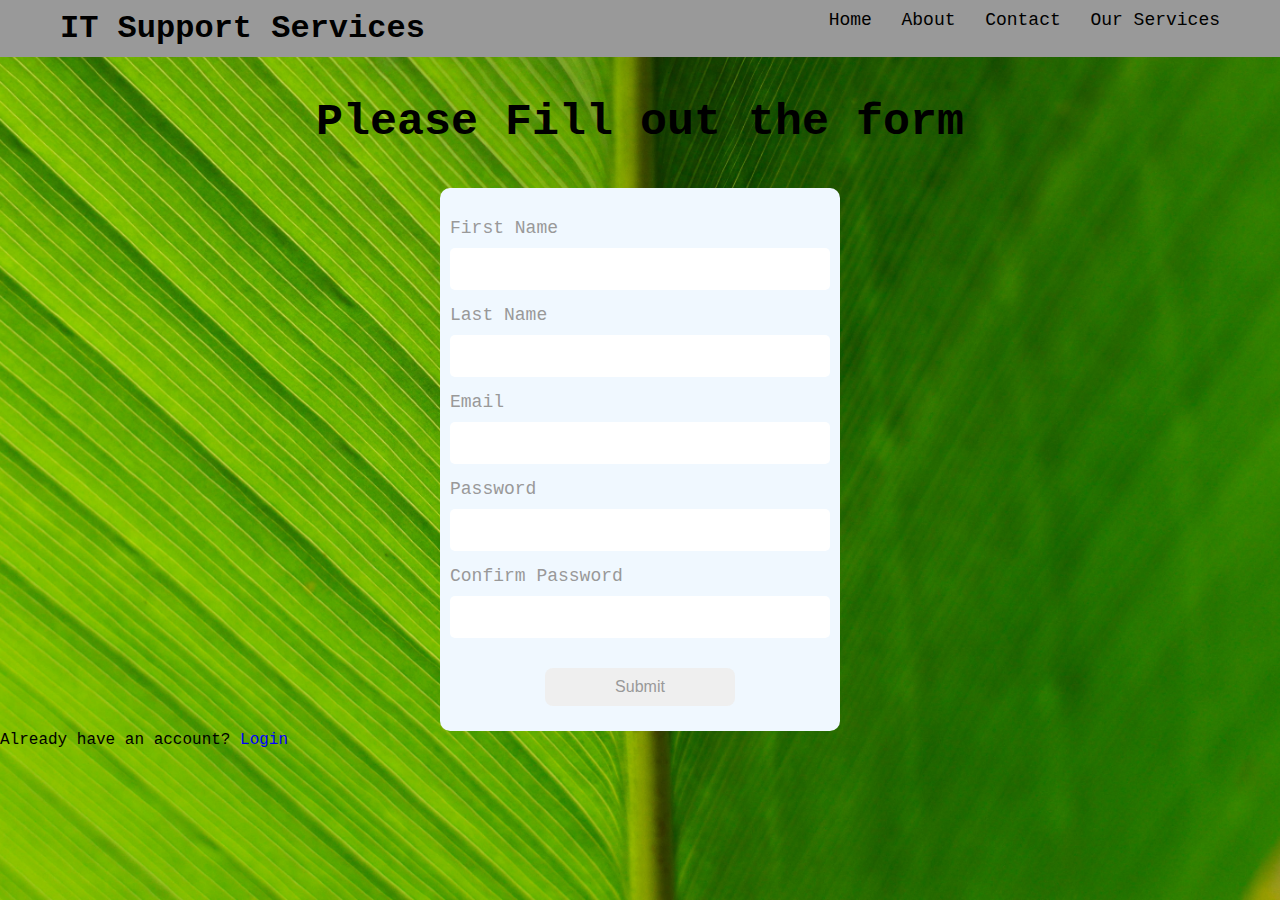
<file: index.html>
<!DOCTYPE html>
<html lang="en">
<head>
    <meta charset="UTF-8">
    <meta name="viewport" content="width=device-width, initial-scale=1.0">
    <title>Login Form</title>
    
    <link rel="stylesheet" href="./styles.css">
</head>
<body>
   <header>
    <nav class="container navbar">
        <h1 class="logo"><a href="#">IT Support Services</a></h1>
        <ul class="nav">
            <li><a href="#">Home </a></li>
            <li><a href="#">About</a></li>
            <li><a href="#">Contact</a></li>
            <li><a href="#">Our Services</a></li>
        </ul>
    </nav>
   </header> 
   <section>
    <h1 class="intro">Please Fill out the form</h1>
    <form>
        <div>
            <label>First Name</label>
            <input type="text"name="First-Name">
        </div>

        <div>
            <label>Last Name</label>
            <input type="text"name="Last-Name">
        </div>

        <div>
            <label>Email</label>
            <input type="email"name="Email">
        </div>

        <div>
            <label>Password</label>
            <input type="password"name="Password">
        </div>

        <div>
            <label>Confirm Password</label>
            <input type="password"name="Confirm-Password">
        </div>

        <input type="submit"name="Submit">

    </form>
    <p> Already have an account? <a href="login.html" id="Login-link"> Login </a> </p>
   </section>
</body>
</html>
</file>
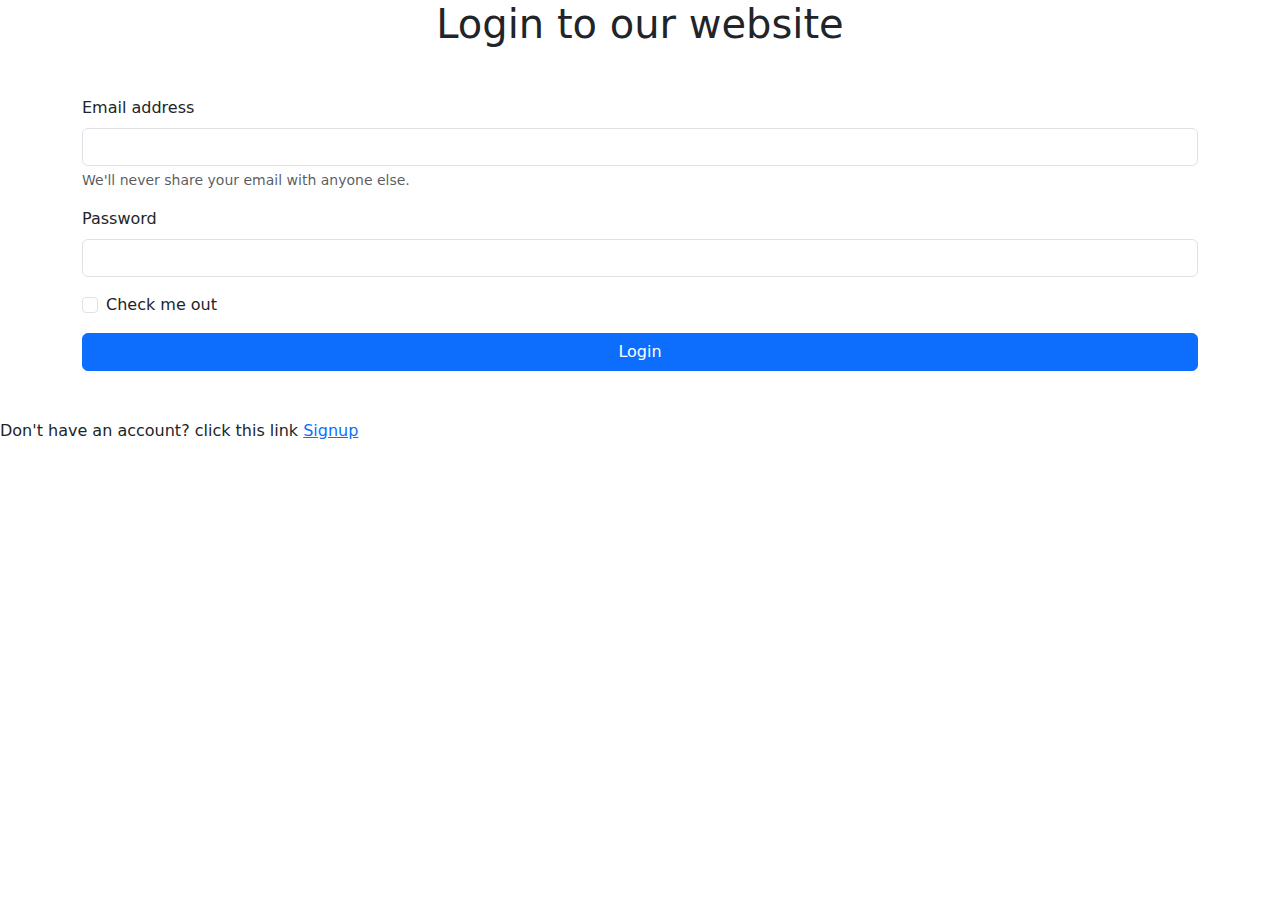
<file: login.html>
<!DOCTYPE html>
<html lang="en">
<head>
    <meta charset="UTF-8">
    <meta name="viewport" content="width=device-width, initial-scale=1.0">
    <title>Login Page</title>
    <link href="https://cdn.jsdelivr.net/npm/bootstrap@5.3.3/dist/css/bootstrap.min.css" rel="stylesheet" integrity="sha384-QWTKZyjpPEjISv5WaRU9OFeRpok6YctnYmDr5pNlyT2bRjXh0JMhjY6hW+ALEwIH" crossorigin="anonymous">
</head>
<body>

    <h1 class="text-center"> Login to our website </h1>

    <div class="container mt-5">
    <form>
        <div class="mb-3">
          <label for="exampleInputEmail1" class="form-label">Email address</label>
          <input type="email" class="form-control" id="exampleInputEmail1" aria-describedby="emailHelp">
          <div id="emailHelp" class="form-text">We'll never share your email with anyone else.</div>
        </div>
        <div class="mb-3">
          <label for="exampleInputPassword1" class="form-label">Password</label>
          <input type="password" class="form-control" id="exampleInputPassword1">
        </div>
        <div class="mb-3 form-check">
          <input type="checkbox" class="form-check-input" id="exampleCheck1">
          <label class="form-check-label" for="exampleCheck1">Check me out</label>
        </div>
        <button type="submit" class="btn btn-primary w-100">Login</button>
      </form>
    </div>
    <br> <br>
    <p> Don't have an account? click this link <a href="index.html" id="Login-link"> Signup </a> </p>
</body>
</html>
</file>
<file: styles.css>
*{
    margin: 0;
    padding: 0;
    box-sizing: border-box;
}


body{
    background: url(./pexels-padrinan-446462.jpg) no-repeat center center/ cover;
    height: 100vh;
    font-family: 'Courier New', Courier, monospace;
}

a {
    text-decoration: none;
    color: black;
}

.container{
    max-width: 1200px;
    margin: auto;
    padding: 0 10px;
    overflow: auto;
    border: 2px white;
}

header{
    background-color: #999;
}

header nav h1 {
    float: left;
    padding: 10px;
}

header nav ul{
    float: right;
}

header nav ul li{
    display: inline;
}

header nav ul li a{
    font-size: 18px;
    text-align: center;
    display: inline-block;
    padding: 10px;
}

header nav ul li a:hover{
    color: blue;
    background-color:lightgray;
}

h1.intro{
    text-align: center;
    color: black;
    font-size: 45px;
    margin: 40px;
}

form{
    max-width: 400px;
    margin: auto;
    background-color: aliceblue;
    padding: 10px;
    padding-top: 30px;
    margin-top: 20px;
    border-radius: 10px;
}

form label{
    display: block;
    color: #999;
    margin-bottom: 10px;
    font-size: 18px;
}

form input[type="text"],
form input[type="email"],
form input[type="password"] {
    width: 100%;
    padding: 12px;
    margin-bottom: 15px;
    border: none;
    border-radius: 5px;
    font-size: 16px;
}

form input[type="submit"] {
    display: block;
    margin: 15px auto;
    width: 50%;
    padding: 10px 12px;
    border: none;
    border-radius: 8px;
    color: #999;
    text-align: center;
    font-size: 16px;
}

#Login-link {
    color: blue; /*set the color vaule you desire, such as blue*/
}
</file>
